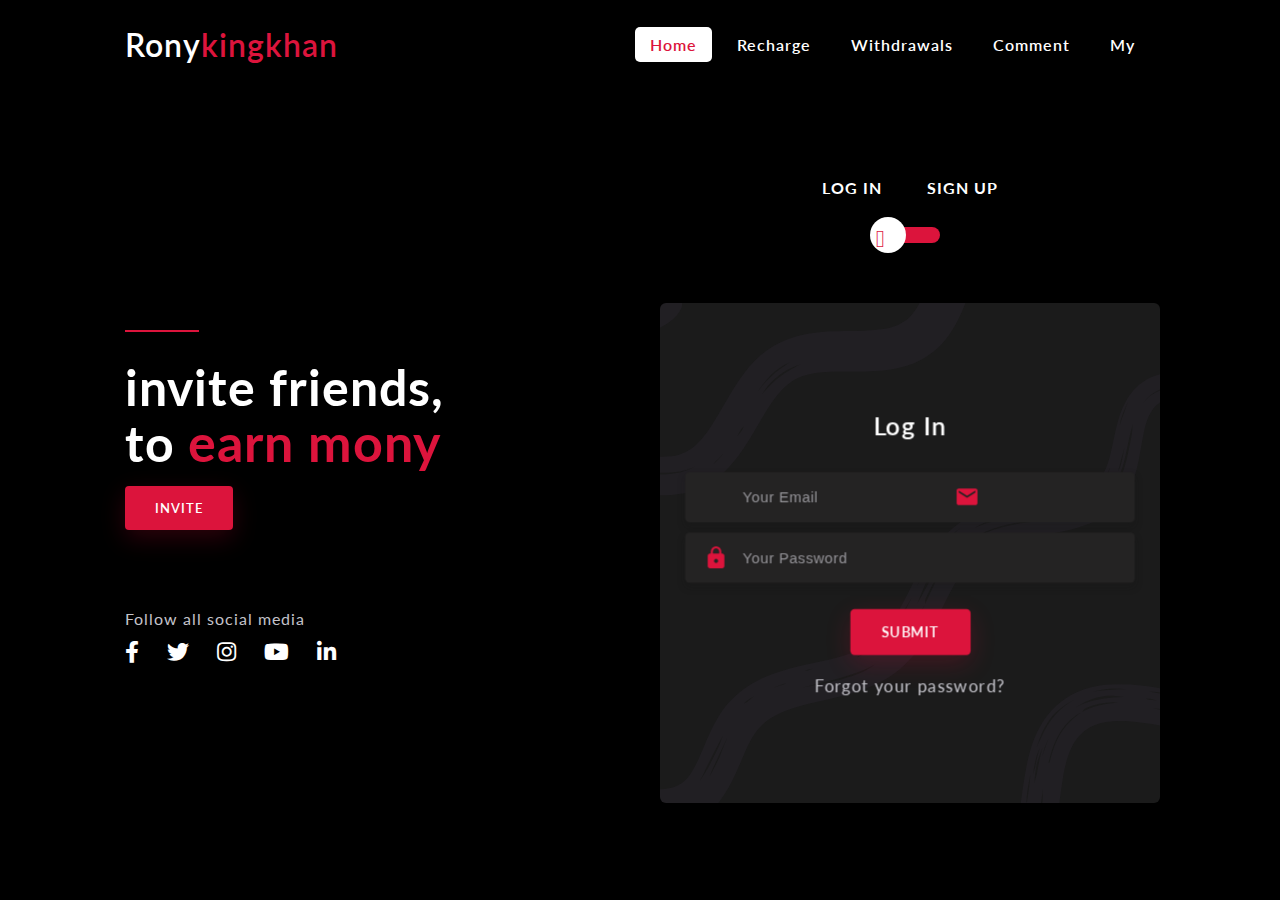
<file: ronykingkhan/index.html>
<!DOCTYPE html>
<html lang="en">
<head>
    <meta charset="UTF-8">
    <meta http-equiv="X-UA-Compatible" content="IE=edge">
    <meta name="viewport" content="width=device-width, initial-scale=1.0">
    <title>rony king khan</title>
    <!--===== Main CSS =====-->
    <link rel="stylesheet" href="style.css">
    <!--===== Material Icons =====-->
    <link rel="stylesheet" href="https://fonts.googleapis.com/icon?family=Material+Icons">
    <!--===== Font Awesome =====-->
    <link rel="stylesheet" href="https://cdnjs.cloudflare.com/ajax/libs/font-awesome/5.15.4/css/all.min.css">
</head>
<body>
    <!--===== Navbar Start ======-->
    <nav class="navbar">
        <div class="container">
            <div class="row justify-content-between align-items-center">
                <div class="logo">rony<span>kingkhan</span></div>
                <input type="checkbox" name=""  id="click">
                <label for="click" class="menu-btn">
                    <i class="material-icons">menu</i>
                </label>
                <ul>
                    <li><a href="#" class="active">home</a></li>
                    <li><a href="#">Recharge</a></li>
                     <li><a href="#">withdrawals</a></li>
                    <li><a href="#">Comment</a></li>
                    <li><a href="file:///C:/Users/rony%20king%20khan/Downloads/ronykingkhan/Dasboard/index.html">My</a></li>
                </ul>
            </div>
        </div>
    </nav>
    <!--===== Navbar End ======-->
    <!--===== Home Start ======-->
    <section>
        <div class="container">
            <div class="row full-screen align-items-center">
                <div class="left">
                    <span class="line"></span>
                    <h2>invite friends, <br> to <span>earn mony</span></h2>
                    <a href="#" class="btn">invite</a> 
                     <br>
                      <br>

                     <div class="social-media">
                                <p>Follow all social media</p>
                        <a href="#"><i class="fab fa-facebook-f"></i></a>
                        <a href="#"><i class="fab fa-twitter"></i></a>
                        <a href="#"><i class="fab fa-instagram"></i></a>
                        <a href="#"><i class="fab fa-youtube"></i></a>
                        <a href="#"><i class="fab fa-linkedin-in"></i></a>
                    </div>
                </div>
                <div class="right">
                    <div class="form">
                        <div class="text-center">
                            <h6><span>Log In </span> <span>Sign Up</span></h6>
                            <input type="checkbox" class="checkbox" id="reg-log">
                            <label for="reg-log"></label>
                            <div class="card-3d-wrap">
                                <div class="card-3d-wrapper">
                                    <div class="card-front">
                                        <div class="center-wrap">
                                            <h4 class="heading">Log In</h4>
                                             
                                            <div class="form-group">
                                                <input type="email" class="form-style" placeholder="Your Email" autocomplete="off">
                                                <i class="input-icon material-icons">alternate_email</i>
                                            </div>
                                            <div class="form-group">
                                                <input type="password" class="form-style" placeholder="Your Password" autocomplete="off">
                                                <i class="input-icon material-icons">lock</i>
                                            </div>
                                            <a href="#" class="btn">submit</a>
                                            <p class="text-center"><a href="#" class="link">Forgot your password?</a></p>
                                        </div>
                                    </div>
                                    <div class="card-back">
                                        <div class="center-wrap">
                                            <h4 class="heading">Sign Up</h4>

                                            <div class="form-group">
                                                <input type="text" class="form-style" placeholder="Your Name" autocomplete="off">
                                                <i class="input-icon material-icons">perm_identity</i>
                                            </div>

                                            <div class="form-group">
                                                <input type="text" class="form-style" placeholder="Your Number" autocomplete="off">
                                                <i class="input-icon material-icons">call</i>
                                            </div>

                                            <div class="form-group">
                                                <input type="password" class="form-style" placeholder="Your Password" autocomplete="off">
                                                <i class="input-icon material-icons">lock</i>
                                            </div>
                                            
                                            <div class="form-group">
                                                <input type="text" class="form-style" placeholder="payment prof number" autocomplete="off">
                                                <i class="input-icon material-icons">chat_paste go</i>
                                            </div>
                                            <div class="form-group">
                                                <input type="email" class="form-style" placeholder="payment prof trxid " autocomplete="off">
                                                <i class="input-icon material-icons">dialpad</i>
                                            </div>
                                            
                                            <a href="#" class="btn">submit</a>
                                        </div>
                                    </div>
                                </div>
                            </div>
                        </div>
                    </div>
                </div>
            </div>
        </div>
    </section>
    <!--===== Home End ======-->
</body>
</html>
</file>
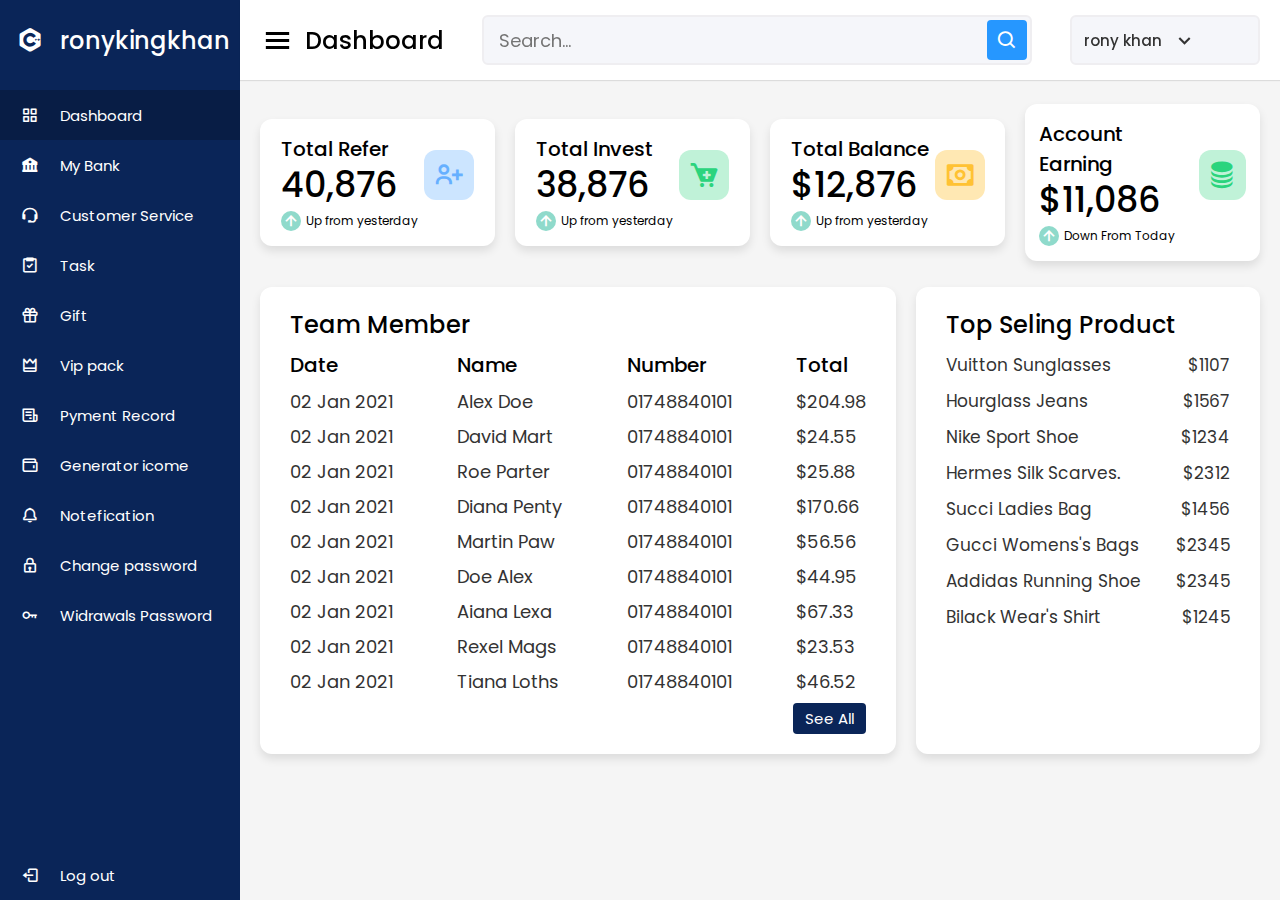
<file: ronykingkhan/Dasboard/index.html>
<!DOCTYPE html>
<!-- Designined by CodingLab | www.youtube.com/codinglabyt -->
<html lang="en" dir="ltr">
  <head>
    <meta charset="UTF-8">
    <!--<title> Responsiive Admin Dashboard | CodingLab </title>-->
    <link rel="stylesheet" href="style.css">
    <!-- Boxicons CDN Link -->
    <link href='https://unpkg.com/boxicons@2.0.7/css/boxicons.min.css' rel='stylesheet'>
     <meta name="viewport" content="width=device-width, initial-scale=1.0">
   </head>
<body>
  <div class="sidebar">
    <div class="logo-details">
      <i class='bx bxl-c-plus-plus'></i>
      <span class="logo_name">ronykingkhan</span>
    </div>
      <ul class="nav-links">
        <li>
          <a href="#" class="active">
            <i class='bx bx-grid-alt' ></i>
            <span class="links_name">Dashboard</span>
          </a>
        </li>
        <li>
          <a href="#">
            <i class='bx bxs-bank' ></i>
            <span class="links_name">My Bank</span>
          </a>
        </li>
        <li>
          <a href="#">
            <i class='bx bx-support' ></i>
            <span class="links_name">Customer Service</span>
          </a>
        </li>
        <li>
          <a href="#">
            <i class='bx bx-task' ></i>
            <span class="links_name">Task</span>
          </a>
        </li>
        <li>
          <a href="#">
            <i class='bx bx-gift' ></i>
            <span class="links_name">Gift</span>
          </a>
        </li>

        <li>
          <a href="file:///C:/Users/rony%20king%20khan/Downloads/services/services.html#">
            <i class='bx bx-crown' ></i>
            <span class="links_name">Vip pack</span>
          </a>
        </li>
        <li>
          <a href="#">
            <i class='bx bx-receipt' ></i>
            <span class="links_name">Pyment Record</span>
          </a>
        </li>
        <li>
          <a href="#">
            <i class='bx bx-wallet' ></i>
            <span class="links_name">Generator icome</span>
          </a>
        </li>
        <li>
          <a href="#">
            <i class='bx bx-bell' ></i>
            <span class="links_name">Notefication</span>
          </a>
        </li>
        <li>
          <a href="file:///C:/Users/rony%20king%20khan/Desktop/ronykingkha/Email%20&%20Password%20Validation/Email%20&%20Password%20Validation/index.html">
            <i class='bx bx-lock' ></i>
            <span class="links_name">Change password</span>
          </a>
        </li>
        <li>
          <a href="file:///C:/Users/rony%20king%20khan/Desktop/ronykingkha/Email%20&%20Password%20Validation/Email%20&%20Password%20Validation/index.html">
            <i class='bx bx-key' ></i>
            <span class="links_name">Widrawals Password</span>
          </a>
        </li>
        <li class="log_out">
          <a href="#">
            <i class='bx bx-log-out'></i>
            <span class="links_name">Log out</span>
          </a>
        </li>
      </ul>
  </div>
  <section class="home-section">
    <nav>
      <div class="sidebar-button">
        <i class='bx bx-menu sidebarBtn'></i>
        <span class="dashboard">Dashboard</span>
      </div>
      <div class="search-box">
        <input type="text" placeholder="Search...">
        <i class='bx bx-search' ></i>
      </div>
      <div class="profile-details">
        <!--<img src="images/profile.jpg" alt="">-->
        <span class="admin_name">rony khan</span>
        <i class='bx bx-chevron-down' ></i>
      </div>
    </nav>

    <div class="home-content">
      <div class="overview-boxes">
        
        <div class="box">
          <div class="right-side">
            <div class="box-topic">Total Refer</div>
            <div class="number">40,876</div>
            <div class="indicator">
              <i class='bx bx-up-arrow-alt'></i>
              <span class="text">Up from yesterday</span>
            </div>
          </div>

          <i class='bx bx-user-plus cart'></i>
        </div>

        <div class="box">
          <div class="right-side">
            <div class="box-topic">Total Invest</div>
            <div class="number">38,876</div>
            <div class="indicator">
              <i class='bx bx-up-arrow-alt'></i>
              <span class="text">Up from yesterday</span>
            </div>
          </div>
          <i class='bx bxs-cart-add cart two' ></i>
        </div>

        <div class="box">
          <div class="right-side">
            <div class="box-topic">Total Balance</div>
            <div class="number">$12,876</div>
            <div class="indicator">
              <i class='bx bx-up-arrow-alt'></i>
              <span class="text">Up from yesterday</span>
            </div>
          </div>
          <i class='bx bx-money cart three' ></i>
        </div>

        <div class="box">
          <div class="right-side">
            <div class="box-topic">Account Earning</div>
            <div class="number">$11,086</div>
            <div class="indicator">
              <i class='bx bx-up-arrow-alt'></i>
              <span class="text">Down From Today</span>
            </div>
          </div>
          <i class='bx bxs-coin-stack cart two' ></i>
        </div>
      </div>



      <div class="sales-boxes">
        <div class="recent-sales box">
          <div class="title">Team Member</div>
          <div class="sales-details">
            <ul class="details">
              <li class="topic">Date</li>
              <li><a href="#">02 Jan 2021</a></li>
              <li><a href="#">02 Jan 2021</a></li>
              <li><a href="#">02 Jan 2021</a></li>
              <li><a href="#">02 Jan 2021</a></li>
              <li><a href="#">02 Jan 2021</a></li>
              <li><a href="#">02 Jan 2021</a></li>
              <li><a href="#">02 Jan 2021</a></li>
              <li><a href="#">02 Jan 2021</a></li>
              <li><a href="#">02 Jan 2021</a></li>
            </ul>
            <ul class="details">
            <li class="topic">Name</li>
            <li><a href="#">Alex Doe</a></li>
            <li><a href="#">David Mart</a></li>
            <li><a href="#">Roe Parter</a></li>
            <li><a href="#">Diana Penty</a></li>
            <li><a href="#">Martin Paw</a></li>
            <li><a href="#">Doe Alex</a></li>
            <li><a href="#">Aiana Lexa</a></li>
            <li><a href="#">Rexel Mags</a></li>
             <li><a href="#">Tiana Loths</a></li>
          </ul>
          <ul class="details">
            <li class="topic">Number</li>
            <li><a href="#">01748840101</a></li>
            <li><a href="#">01748840101</a></li>
            <li><a href="#">01748840101</a></li>
            <li><a href="#">01748840101</a></li>
            <li><a href="#">01748840101</a></li>
            <li><a href="#">01748840101</a></li>
            <li><a href="#">01748840101</a></li>
             <li><a href="#">01748840101</a></li>
            <li><a href="#">01748840101</a></li>
          </ul>
          <ul class="details">
            <li class="topic">Total</li>
            <li><a href="#">$204.98</a></li>
            <li><a href="#">$24.55</a></li>
            <li><a href="#">$25.88</a></li>
            <li><a href="#">$170.66</a></li>
            <li><a href="#">$56.56</a></li>
            <li><a href="#">$44.95</a></li>
            <li><a href="#">$67.33</a></li>
             <li><a href="#">$23.53</a></li>
             <li><a href="#">$46.52</a></li>
          </ul>
          </div>
          <div class="button">
            <a href="#">See All</a>
          </div>
        </div>
        <div class="top-sales box">
          <div class="title">Top Seling Product</div>
          <ul class="top-sales-details">
            <li>
            <a href="#">
              <!--<img src="images/sunglasses.jpg" alt="">-->
              <span class="product">Vuitton Sunglasses</span>
            </a>
            <span class="price">$1107</span>
          </li>
          <li>
            <a href="#">
               <!--<img src="images/jeans.jpg" alt="">-->
              <span class="product">Hourglass Jeans </span>
            </a>
            <span class="price">$1567</span>
          </li>
          <li>
            <a href="#">
             <!-- <img src="images/nike.jpg" alt="">-->
              <span class="product">Nike Sport Shoe</span>
            </a>
            <span class="price">$1234</span>
          </li>
          <li>
            <a href="#">
              <!--<img src="images/scarves.jpg" alt="">-->
              <span class="product">Hermes Silk Scarves.</span>
            </a>
            <span class="price">$2312</span>
          </li>
          <li>
            <a href="#">
              <!--<img src="images/blueBag.jpg" alt="">-->
              <span class="product">Succi Ladies Bag</span>
            </a>
            <span class="price">$1456</span>
          </li>
          <li>
            <a href="#">
              <!--<img src="images/bag.jpg" alt="">-->
              <span class="product">Gucci Womens's Bags</span>
            </a>
            <span class="price">$2345</span>
          <li>
            <a href="#">
              <!--<img src="images/addidas.jpg" alt="">-->
              <span class="product">Addidas Running Shoe</span>
            </a>
            <span class="price">$2345</span>
          </li>
<li>
            <a href="#">
             <!--<img src="images/shirt.jpg" alt="">-->
              <span class="product">Bilack Wear's Shirt</span>
            </a>
            <span class="price">$1245</span>
          </li>
          </ul>
        </div>
      </div>
    </div>
  </section>

  <script>
   let sidebar = document.querySelector(".sidebar");
let sidebarBtn = document.querySelector(".sidebarBtn");
sidebarBtn.onclick = function() {
  sidebar.classList.toggle("active");
  if(sidebar.classList.contains("active")){
  sidebarBtn.classList.replace("bx-menu" ,"bx-menu-alt-right");
}else
  sidebarBtn.classList.replace("bx-menu-alt-right", "bx-menu");
}
 </script>

</body>
</html>
</file>
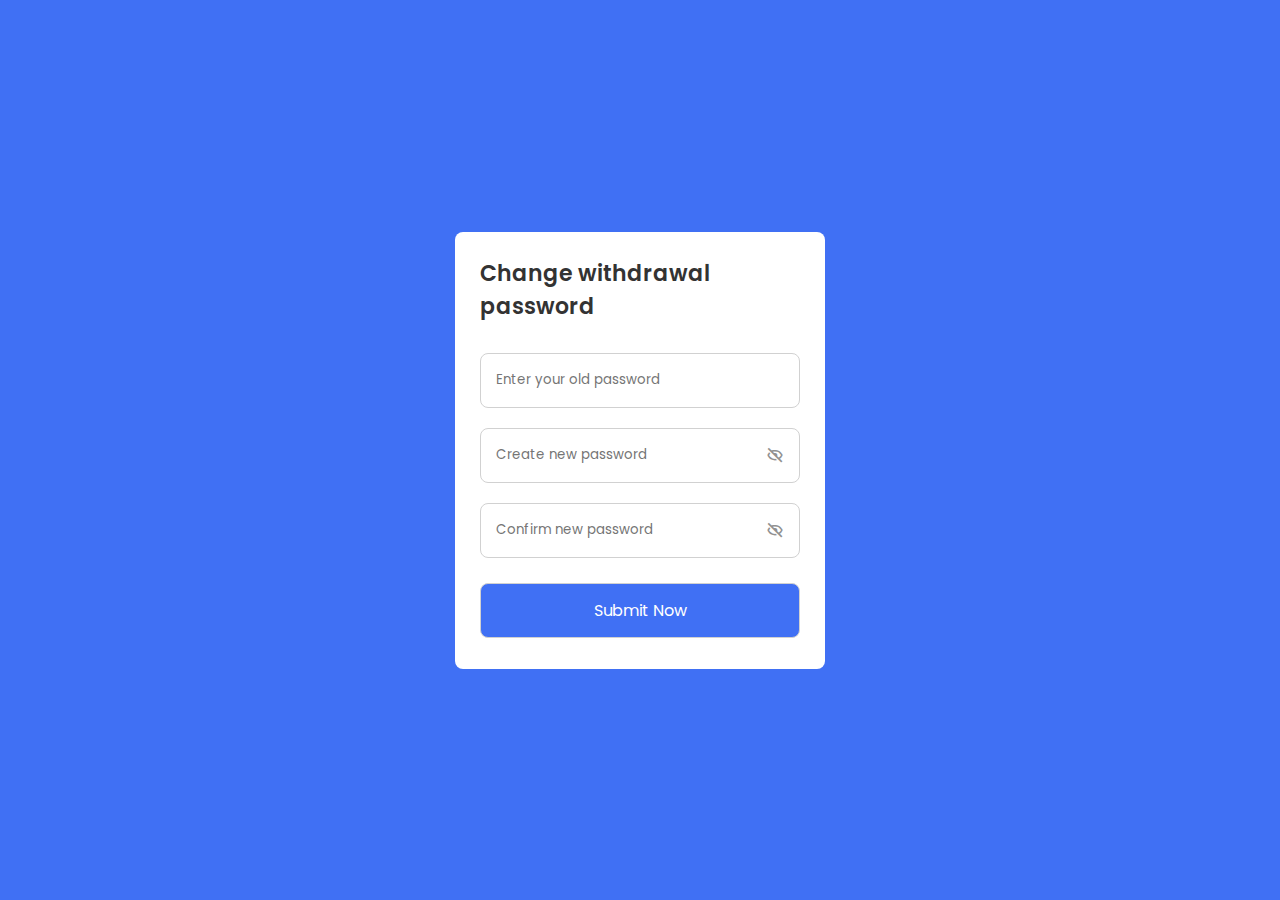
<file: ronykingkhan/Email & Password Validation/Email & Password Validation/index.html>
<!DOCTYPE html>
<!-- Coding by CodingLab | www.codinglabweb.com-->
<html lang="en">
  <head>
    <meta charset="UTF-8" />
    <meta http-equiv="X-UA-Compatible" content="IE=edge" />
    <meta name="viewport" content="width=device-width, initial-scale=1.0" />
    <title>Change widhrawal password</title>

    <!-- CSS -->
    <link rel="stylesheet" href="css/style.css" />

    <!-- Boxicons CSS -->
    <link
      href="https://unpkg.com/boxicons@2.1.2/css/boxicons.min.css"
      rel="stylesheet"
    />
  </head>
  <body>
    <div class="container">
      <header>Change withdrawal password</header>
      <form action="https://www.codinglabweb.com/">
        <div class="field email-field">
          <div class="input-field">
            <input type="email" placeholder="Enter your old password" class="email" />
          </div>
          <span class="error password-error">
            <i class="bx bx-error-circle error-icon"></i>
            <p class="error-text">Please enter a valid email</p>
          </span>
        </div>
        <div class="field create-password">
          <div class="input-field">
            <input
              type="password"
              placeholder="Create new password"
              class="password"
            />
            <i class="bx bx-hide show-hide"></i>
          </div>
          <span class="error password-error">
            <i class="bx bx-error-circle error-icon"></i>
            <p class="error-text">
              Please enter atleast 8 charatcer with number, symbol, small and
              capital letter.
            </p>
          </span>
        </div>
        <div class="field confirm-password">
          <div class="input-field">
            <input
              type="password"
              placeholder="Confirm new password"
              class="cPassword"
            />
            <i class="bx bx-hide show-hide"></i>
          </div>
          <span class="error cPassword-error">
            <i class="bx bx-error-circle error-icon"></i>
            <p class="error-text">Password don't match</p>
          </span>
        </div>
        <div class="input-field button">
          <input type="submit" value="Submit Now" />
        </div>
      </form>
    </div>

    <!-- JavaScript -->
    <script src="js/script.js"></script>
  </body>
</html>
</file>
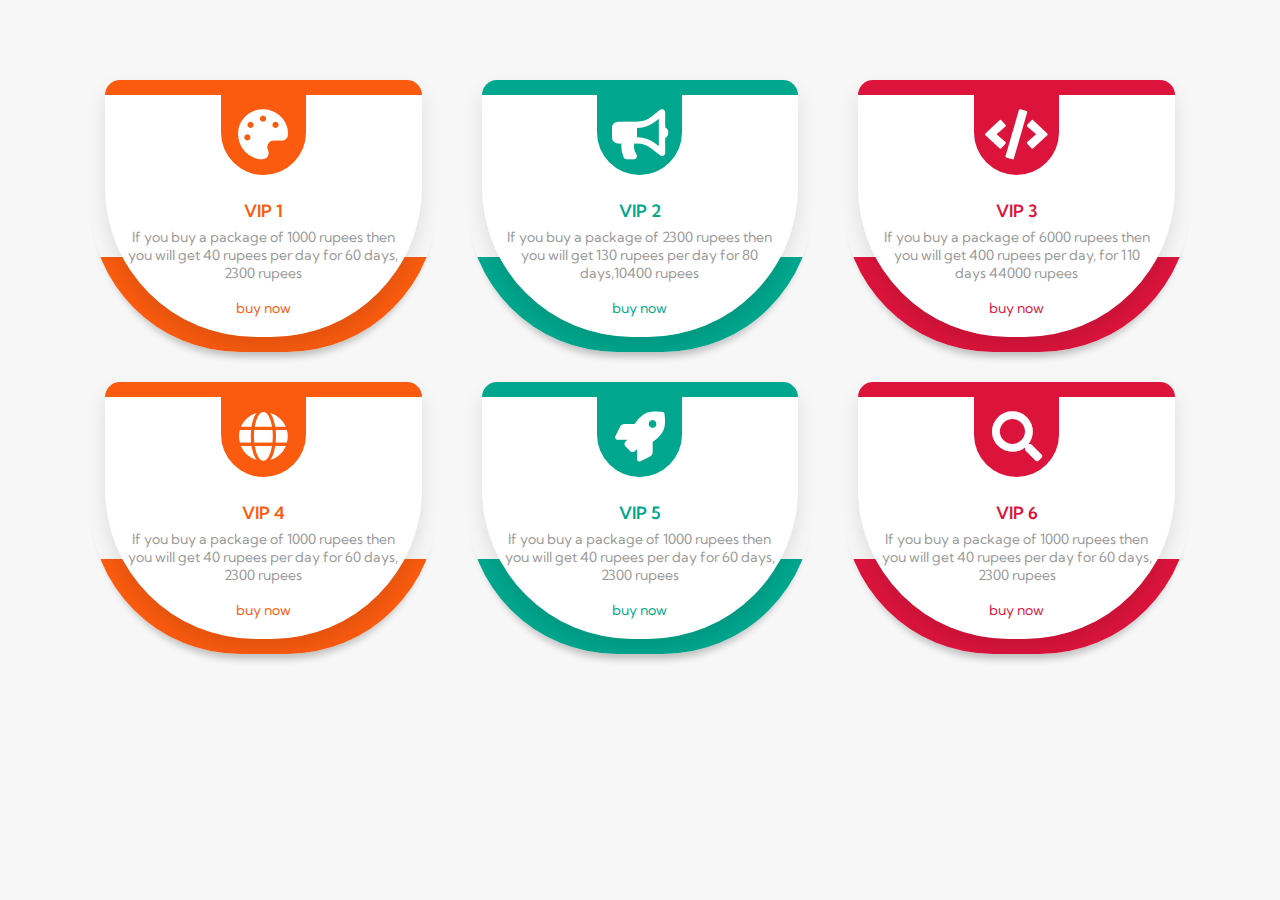
<file: ronykingkhan/services/services.html>
<!DOCTYPE html>
<html lang="en">
<head>
    <meta charset="UTF-8">
    <meta http-equiv="X-UA-Compatible" content="IE=edge">
    <meta name="viewport" content="width=device-width, initial-scale=1.0">
    <title>vip package</title>
    <link rel="stylesheet" href="https://cdnjs.cloudflare.com/ajax/libs/font-awesome/5.15.3/css/all.min.css">
</head>
<style>
    @import url('https://fonts.googleapis.com/css2?family=Kumbh+Sans:wght@300;400;500;600;700&display=swap');
    *
    {
        margin: 0;
        padding: 0;
        box-sizing: border-box;
    }
    body
    {
        background: #f7f7f7;
    }
    .container
    {
        max-width: 1100px;
        margin: auto;
        padding: 80px 0;
    }
    .row
{
   display: grid;
   grid-template-columns: repeat(3,1fr);
   grid-gap: 30px;
}
.serviceBox{
    color: #999;
    background: linear-gradient(transparent 65%, #3088E2 65%);
    font-family: 'Kumbh Sans', sans-serif;
    text-align: center;
    padding: 0 15px 15px;
    border-radius: 0 0 150px 150px;
    box-shadow: 0 12px 7px -7px rgba(0, 0, 0, 0.2);
}
.serviceBox .service-icon{
    color: #fff;
    background-color: #3088E2;
    font-size: 50px;
    line-height: 80px;
    height: 80px;
    width: 85px;
    margin: 0 auto 25px;
    border-radius: 0 0 50px 50px;
}
.serviceBox .service-content{
    background: #fff;
    padding: 0 20px 20px;
    border-radius: 15px 15px 150px 150px;
    border-top: 15px solid #3088E2;
    box-shadow: 0 10px 20px rgba(0,0,0,0.1);
}
.serviceBox .title{
    color: #3088E2;
    font-size: 17px;
    font-weight: 600;
    text-transform: uppercase;
    margin: 0 0 7px;
}
.serviceBox .description{
    font-size: 14px;
    margin: 0 0 15px;
}
.serviceBox .read-more{
    color: #3088E2;
    font-size: 14px;
    text-decoration: none;
    transition: all 0.3s ease 0s;
}
.serviceBox.orange{ background: linear-gradient(transparent 65%, #fa5b0f 65%); }
.serviceBox.orange .service-content{ border-top-color: #fa5b0f; }
.serviceBox.orange .service-icon{ background-color: #fa5b0f; }
.serviceBox.orange .title,
.serviceBox.orange .read-more{
    color: #fa5b0f;
}
.serviceBox.pink{ background: linear-gradient(transparent 65%, #dc143c 65%); }
.serviceBox.pink .service-content{ border-top-color: #dc143c; }
.serviceBox.pink .service-icon{ background-color: #dc143c; }
.serviceBox.pink .title,
.serviceBox.pink .read-more{
    color: #dc143c;
}
.serviceBox.green{ background: linear-gradient(transparent 65%, #00a78e 65%); }
.serviceBox.green .service-content{ border-top-color: #00a78e; }
.serviceBox.green .service-icon{ background-color: #00a78e; }
.serviceBox.green .title,
.serviceBox.green .read-more{
    color: #00a78e;
}
.serviceBox .read-more:hover{
    color: #999;
    border-bottom: 1px dashed #999;
}
@media only screen and (max-width:990px) {
    .serviceBox .service-content{ padding: 0 35px 20px; }
    .row
{
    grid-template-columns: repeat(2,1fr);
}
}
@media only screen and (max-width:575px) {
    .row 
{
    grid-template-columns: 1fr;
}
}
</style>
<body>
    <div class="container">
        <div class="row">
            <div class="service">
                <div class="serviceBox orange">
                    <div class="service-content">
                        <div class="service-icon">
                            <span><i class="fa fa-palette"></i></span>
                        </div>
                        <h3 class="title">Vip 1</h3>
                        <p class="description">If you buy a package of 1000 rupees then you will get 40 rupees per day for 60 days, 2300 rupees</p>
                        <a href="#" class="read-more">buy now</a>
                    </div>
                </div>
            </div>
            <div class="service">
                <div class="serviceBox green">
                    <div class="service-content">
                        <div class="service-icon">
                            <span><i class="fa fa-bullhorn"></i></span>
                        </div>
                        <h3 class="title">Vip 2</h3>
                        <p class="description">If you buy a package of 2300 rupees then you will get 130 rupees per day for 80 days,10400 rupees</p>
                        <a href="#" class="read-more">buy now</a>
                    </div>
                </div>
            </div>
            <div class="service">
                <div class="serviceBox pink">
                    <div class="service-content">
                        <div class="service-icon">
                            <span><i class="fa fa-code"></i></span>
                        </div>
                        <h3 class="title">Vip 3</h3>
                        <p class="description">If you buy a package of 6000 rupees then you will get 400 rupees per day, for 110 days 44000 rupees</p>
                        <a href="#" class="read-more">buy now</a>
                    </div>
                </div>
            </div>
            <div class="service">
                <div class="serviceBox orange">
                    <div class="service-content">
                        <div class="service-icon">
                            <span><i class="fa fa-globe"></i></span>
                        </div>
                        <h3 class="title">VIP 4</h3>
                        <p class="description">If you buy a package of 1000 rupees then you will get 40 rupees per day for 60 days, 2300 rupees</p>
                        <a href="#" class="read-more">buy now</a>
                    </div>
                </div>
            </div>
            <div class="service">
                <div class="serviceBox green">
                    <div class="service-content">
                        <div class="service-icon">
                            <span><i class="fa fa-rocket"></i></span>
                        </div>
                        <h3 class="title">VIP 5</h3>
                        <p class="description">If you buy a package of 1000 rupees then you will get 40 rupees per day for 60 days, 2300 rupees</p>
                        <a href="#" class="read-more">buy now</a>
                    </div>
                </div>
            </div>
          
                  <div class="service">
                <div class="serviceBox pink">
                    <div class="service-content">
                        <div class="service-icon">
                            <span><i class="fa fa-search"></i></span>
                        </div>
                        <h3 class="title">VIP 6</h3>
                        <p class="description">If you buy a package of 1000 rupees then you will get 40 rupees per day for 60 days, 2300 rupees</p>
                        <a href="#" class="read-more">buy now</a>
                    </div>
                </div>
            </div>
          
         
        </div>
    </div>
</body>
</html>
</file>
<file: ronykingkhan/style.css>
@import url('https://fonts.googleapis.com/css2?family=Lato:wght@100;300;400;700&display=swap');
:root
{
    --mainColor:crimson;
    --black:#000000;
    --white:#ffffff;
    --whiteSmoke:#c4c3ca;
    --shadow:0px 4px 8px 0 rgba(21,21,21,.2);
}
*
{
    margin: 0;
    padding: 0;
    box-sizing: border-box;
}
::before,::after
{
    box-sizing: border-box;
}
body
{
    font-family: 'Lato' , sans-serif;
    font-size: 16px;
    letter-spacing: 1px;
    font-weight: normal;
    background-color: var(--black);
}
a
{
    text-decoration: none;
}
ul
{
    list-style: none;
}
.container
{
    max-width: 1080px;
    margin: auto;
}
.row
{
    display: flex;
    flex-wrap: wrap;
}
.justify-content-between
{
    justify-content: space-between;
}
.align-items-center
{
    align-items: center;
}
.full-screen
{
    min-height: 100vh;
    padding: 80px 0 0;
}
.text-center
{
    text-align: center;
}
/*Navbar Start*/
nav
{
    width: 100%;
    background-color: var(--black);
    position: fixed;
    z-index: 999;
    padding: 25px;
}
nav .container
{
    padding: 0 25px;
}
nav .logo
{
    color: var(--white);
    font-size: 32px;
    font-weight: 600;
    text-transform: capitalize;
}
nav .logo span
{
    color: var(--mainColor);
}
nav ul
{
    display: flex;
    flex-wrap: wrap;
}
nav ul li
{
    margin: 0 5px;
}
nav ul li a
{
    color: var(--white);
    text-transform: capitalize;
    font-size: 16px;
    font-weight: 600;
    padding: 8px 15px;
    border-radius: 5px;
    transition: all .3s ease;
}
nav ul li a.active,
nav ul li a:hover
{
    color: var(--mainColor);
    background: var(--white);
}
nav .menu-btn i
{
    color: var(--white);
    font-size: 28px;
    cursor: pointer;
    display: none;
}
/*Navbar End*/
/*Home Start*/
.left,.right
{
    flex: 0 0 50%;
    max-width: 50%;
    padding: 25px;
}
.left .line 
{
    width: 15%;
    height: 2px;
    background-color: var(--mainColor);
    display: inline-block;
}
.left h2
{
    margin-top: 25px;
    font-size: 50px;
    color: var(--white);
    line-height: 55px;
}
.left h2 span
{
    color: var(--mainColor);
    font-size: 52px;
}
.left p
{
    color: var(--whiteSmoke);
    font-size: 16px;
    margin-top: 20px;
    margin-bottom: 10px;
}
.btn 
{
    height: 44px;
    padding: 0 30px;
    background-color: var(--mainColor);
    border-radius: 4px;
    font-size: 13px;
    font-weight: 600;
    text-transform: uppercase;
    display: inline-flex;
    justify-content: center;
    align-items: center;
    color: var(--white);
    letter-spacing: 1px;
    border: none;
    margin-top: 15px;
    box-shadow: 0 8px 24px 0 rgba(228,10,57,0.2);
    transition: all 200ms linear;
}
.btn:hover
{
    background-color: var(--white);
    color: var(--mainColor);
    box-shadow: 0 8px 24px 0 rgba(138,140,146,0.2);
}
.social-media
{
    margin-top: 60px;
}
.social-media a
{
    color: var(--white);
    margin-right: 22px;
    font-size: 22px;
    text-decoration: none;
    transition: all 200ms linear;
}
.social-media a:hover
{
    color: var(--mainColor);
}
.form
{
    width: 100%;
    display: flex;
    justify-content: center;
}
.right h4
{
    font-weight: 600;
    color: var(--white);
}
.right h6
{
    color: var(--white);
    margin-bottom: 30px;
}
.right h6 span
{
    padding: 0 20px;
    text-transform: uppercase;
    font-weight: 700;
    font-size: 16px;
}
input[type="checkbox"]
{
    display: none;
}
.checkbox:checked + label,
.checkbox:not(:checked) + label
{
    position: relative;
    display: block;
    text-align: center;
    width: 60px;
    height: 16px;
    border-radius: 8px;
    background-color: var(--mainColor);
    padding: 0;
    margin: 10px auto;
    cursor: pointer;
}
.checkbox:checked + label::before,
.checkbox:not(:checked) + label::before
{
    position: absolute;
    display: block;
    width: 36px;
    height: 36px;
    border-radius: 50%;
    color: var(--mainColor);
    background-color: var(--white);
    font-family: 'Material Icons';
    content: '\f1e2';
    z-index: 20;
    top: -10px;
    left: -10px;
    line-height: 36px;
    text-align: center;
    font-size: 24px;
    transition: all 0.5s ease;
}
.checkbox:checked + label::before
{
    transform: translateX(44px) rotate(-270deg);
}
.link
{
    color: var(--whiteSmoke);
    margin-top: 20px;
    display: block;
}
.link:hover
{
    color: var(--mainColor);
}
.card-3d-wrap
{
    position: relative;
    width: 500px;
    max-width: 200%;
    height: 500px;
    margin-top: 60px;
    transform-style: preserve-3d;
    perspective: 800px;
}
.card-3d-wrapper
{
    width: 100%;
    height: 100%;
    position: absolute;
    top: 0;
    left: 0;
    transform-style: preserve-3d;
    transition: all 600ms ease-out;
}
.card-front,.card-back
{
    width: 100%;
    height: 100%;
    background-color: #1b1b1b;
    background-image: url('image/background.svg');
    background-position: bottom center;
    background-repeat: no-repeat;
    background-size: 300%;
    position: absolute;
    border-radius: 6px;
    left: 0;
    top: 0;
    transform-style: preserve-3d;
    backface-visibility: hidden;
}
.card-back
{
    transform: rotateY(180deg);
}
.checkbox:checked ~ .card-3d-wrap .card-3d-wrapper
{
    transform: rotateY(180deg);
}
.center-wrap
{
    position: absolute;
    width: 100%;
    padding: 0 35px;
    top: 50%;
    left: 0;
    transform: translate3d(0, -50%,35px) perspective(100px);
    display: block;
    z-index: 20;
}
.heading
{
    margin-bottom: 30px;
    font-size: 24px;
}
.form-group
{
    position: relative;
    display: block;
    margin-bottom: 10px;
}
.form-style
{
    padding: 13px 20px;
    padding-left: 55px;
    height: 48px;
    width: 100%;
    font-weight: 500;
    border-radius: 4px;
    font-size: 14px;
    line-height: 22px;
    letter-spacing: 0.5px;
    outline: none;
    color: var(--whiteSmoke);
    background-color: #242323;
    border: none;
    box-shadow: var(--shadow);
}
.form-style:focus,
.form-style:active
{
    border: none;
    outline: none;
    box-shadow: var(--shadow);
}
.input-icon
{
    position: absolute;
    top: 12px;
    left: 18px;
    height: 48px;
    font-size: 24px;
    text-align: left;
    color: var(--mainColor);
    transition: all 200ms linear;
}
.form-group input::placeholder
{
    color: var(--whiteSmoke);
    opacity: 0.7;
    transition: all 200ms linear;
}
.form-group input:focus::placeholder
{
    opacity: 0;
    transition: all 200ms linear;
}
/*Home End*/
/*Responsive*/
@media(max-width:992px)
{
    nav .menu-btn i 
    {
        display: block;
    }
    nav .container
    {
        padding: 0;
    }
    nav ul 
    {
        position: fixed;
        top: 85px;
        left: -100%;
        background-color: #1b1b1b;
        height: 320px;
        width: 100%;
        display: block;
        text-align: center;
        transition: all 0.3s ease;
    }
    #click:checked ~ ul 
    {
        left: 0;
    }
    nav ul li
    {
        margin: 20px 0;
    }
    nav ul li a 
    {
        display: block;
        font-size: 20px;
    }
    nav ul li a.active,
    nav ul li a:hover
    {
        background: none;
        color: var(--mainColor);
    }
    .left h2 
    {
        font-size: 40px;
    }
    .left h2 span 
    {
        font-size: 42px;
    }
    .left p 
    {
        font-size: 14px;
    }
    .card-3d-wrap
    {
        width: 350px;
    }
}
@media(max-width:768px)
{
    .left,.right
    {
        flex: 0 0 100%;
        max-width: 100%;
    }
}
</file>
<file: ronykingkhan/Dasboard/style.css>
/* Googlefont Poppins CDN Link */
@import url('https://fonts.googleapis.com/css2?family=Poppins:wght@200;300;400;500;600;700&display=swap');
*{
  margin: 0;
  padding: 0;
  box-sizing: border-box;
  font-family: 'Poppins', sans-serif;
}
.sidebar{
  position: fixed;
  height: 100%;
  width: 240px;
  background: #0A2558;
  transition: all 0.5s ease;
}
.sidebar.active{
  width: 60px;
}
.sidebar .logo-details{
  height: 80px;
  display: flex;
  align-items: center;
}
.sidebar .logo-details i{
  font-size: 28px;
  font-weight: 500;
  color: #fff;
  min-width: 60px;
  text-align: center
}
.sidebar .logo-details .logo_name{
  color: #fff;
  font-size: 24px;
  font-weight: 500;
}
.sidebar .nav-links{
  margin-top: 10px;
}
.sidebar .nav-links li{
  position: relative;
  list-style: none;
  height: 50px;
}
.sidebar .nav-links li a{
  height: 100%;
  width: 100%;
  display: flex;
  align-items: center;
  text-decoration: none;
  transition: all 0.4s ease;
}
.sidebar .nav-links li a.active{
  background: #081D45;
}
.sidebar .nav-links li a:hover{
  background: #081D45;
}
.sidebar .nav-links li i{
  min-width: 60px;
  text-align: center;
  font-size: 18px;
  color: #fff;
}
.sidebar .nav-links li a .links_name{
  color: #fff;
  font-size: 15px;
  font-weight: 400;
  white-space: nowrap;
}
.sidebar .nav-links .log_out{
  position: absolute;
  bottom: 0;
  width: 100%;
}
.home-section{
  position: relative;
  background: #f5f5f5;
  min-height: 100vh;
  width: calc(100% - 240px);
  left: 240px;
  transition: all 0.5s ease;
}
.sidebar.active ~ .home-section{
  width: calc(100% - 60px);
  left: 60px;
}
.home-section nav{
  display: flex;
  justify-content: space-between;
  height: 80px;
  background: #fff;
  display: flex;
  align-items: center;
  position: fixed;
  width: calc(100% - 240px);
  left: 240px;
  z-index: 100;
  padding: 0 20px;
  box-shadow: 0 1px 1px rgba(0, 0, 0, 0.1);
  transition: all 0.5s ease;
}
.sidebar.active ~ .home-section nav{
  left: 60px;
  width: calc(100% - 60px);
}
.home-section nav .sidebar-button{
  display: flex;
  align-items: center;
  font-size: 24px;
  font-weight: 500;
}
nav .sidebar-button i{
  font-size: 35px;
  margin-right: 10px;
}
.home-section nav .search-box{
  position: relative;
  height: 50px;
  max-width: 550px;
  width: 100%;
  margin: 0 20px;
}
nav .search-box input{
  height: 100%;
  width: 100%;
  outline: none;
  background: #F5F6FA;
  border: 2px solid #EFEEF1;
  border-radius: 6px;
  font-size: 18px;
  padding: 0 15px;
}
nav .search-box .bx-search{
  position: absolute;
  height: 40px;
  width: 40px;
  background: #2697FF;
  right: 5px;
  top: 50%;
  transform: translateY(-50%);
  border-radius: 4px;
  line-height: 40px;
  text-align: center;
  color: #fff;
  font-size: 22px;
  transition: all 0.4 ease;
}
.home-section nav .profile-details{
  display: flex;
  align-items: center;
  background: #F5F6FA;
  border: 2px solid #EFEEF1;
  border-radius: 6px;
  height: 50px;
  min-width: 190px;
  padding: 0 15px 0 2px;
}
nav .profile-details img{
  height: 40px;
  width: 40px;
  border-radius: 6px;
  object-fit: cover;
}
nav .profile-details .admin_name{
  font-size: 15px;
  font-weight: 500;
  color: #333;
  margin: 0 10px;
  white-space: nowrap;
}
nav .profile-details i{
  font-size: 25px;
  color: #333;
}
.home-section .home-content{
  position: relative;
  padding-top: 104px;
}
.home-content .overview-boxes{
  display: flex;
  align-items: center;
  justify-content: space-between;
  flex-wrap: wrap;
  padding: 0 20px;
  margin-bottom: 26px;
}
.overview-boxes .box{
  display: flex;
  align-items: center;
  justify-content: center;
  width: calc(100% / 4 - 15px);
  background: #fff;
  padding: 15px 14px;
  border-radius: 12px;
  box-shadow: 0 5px 10px rgba(0,0,0,0.1);
}
.overview-boxes .box-topic{
  font-size: 20px;
  font-weight: 500;
}
.home-content .box .number{
  display: inline-block;
  font-size: 35px;
  margin-top: -6px;
  font-weight: 500;
}
.home-content .box .indicator{
  display: flex;
  align-items: center;
}
.home-content .box .indicator i{
  height: 20px;
  width: 20px;
  background: #8FDACB;
  line-height: 20px;
  text-align: center;
  border-radius: 50%;
  color: #fff;
  font-size: 20px;
  margin-right: 5px;
}
.box .indicator i.down{
  background: #e87d88;
}
.home-content .box .indicator .text{
  font-size: 12px;
}
.home-content .box .cart{
  display: inline-block;
  font-size: 32px;
  height: 50px;
  width: 50px;
  background: #cce5ff;
  line-height: 50px;
  text-align: center;
  color: #66b0ff;
  border-radius: 12px;
  margin: -15px 0 0 6px;
}
.home-content .box .cart.two{
   color: #2BD47D;
   background: #C0F2D8;
 }
.home-content .box .cart.three{
   color: #ffc233;
   background: #ffe8b3;
 }
.home-content .box .cart.four{
   color: #e05260;
   background: #f7d4d7;
 }
.home-content .total-order{
  font-size: 20px;
  font-weight: 500;
}
.home-content .sales-boxes{
  display: flex;
  justify-content: space-between;
  /* padding: 0 20px; */
}

/* left box */
.home-content .sales-boxes .recent-sales{
  width: 65%;
  background: #fff;
  padding: 20px 30px;
  margin: 0 20px;
  border-radius: 12px;
  box-shadow: 0 5px 10px rgba(0, 0, 0, 0.1);
}
.home-content .sales-boxes .sales-details{
  display: flex;
  align-items: center;
  justify-content: space-between;
}
.sales-boxes .box .title{
  font-size: 24px;
  font-weight: 500;
  /* margin-bottom: 10px; */
}
.sales-boxes .sales-details li.topic{
  font-size: 20px;
  font-weight: 500;
}
.sales-boxes .sales-details li{
  list-style: none;
  margin: 8px 0;
}
.sales-boxes .sales-details li a{
  font-size: 18px;
  color: #333;
  font-size: 400;
  text-decoration: none;
}
.sales-boxes .box .button{
  width: 100%;
  display: flex;
  justify-content: flex-end;
}
.sales-boxes .box .button a{
  color: #fff;
  background: #0A2558;
  padding: 4px 12px;
  font-size: 15px;
  font-weight: 400;
  border-radius: 4px;
  text-decoration: none;
  transition: all 0.3s ease;
}
.sales-boxes .box .button a:hover{
  background:  #0d3073;
}

/* Right box */
.home-content .sales-boxes .top-sales{
  width: 35%;
  background: #fff;
  padding: 20px 30px;
  margin: 0 20px 0 0;
  border-radius: 12px;
  box-shadow: 0 5px 10px rgba(0, 0, 0, 0.1);
}
.sales-boxes .top-sales li{
  display: flex;
  align-items: center;
  justify-content: space-between;
  margin: 10px 0;
}
.sales-boxes .top-sales li a img{
  height: 40px;
  width: 40px;
  object-fit: cover;
  border-radius: 12px;
  margin-right: 10px;
  background: #333;
}
.sales-boxes .top-sales li a{
  display: flex;
  align-items: center;
  text-decoration: none;
}
.sales-boxes .top-sales li .product,
.price{
  font-size: 17px;
  font-weight: 400;
  color: #333;
}
/* Responsive Media Query */
@media (max-width: 1240px) {
  .sidebar{
    width: 60px;
  }
  .sidebar.active{
    width: 220px;
  }
  .home-section{
    width: calc(100% - 60px);
    left: 60px;
  }
  .sidebar.active ~ .home-section{
    /* width: calc(100% - 220px); */
    overflow: hidden;
    left: 220px;
  }
  .home-section nav{
    width: calc(100% - 60px);
    left: 60px;
  }
  .sidebar.active ~ .home-section nav{
    width: calc(100% - 220px);
    left: 220px;
  }
}
@media (max-width: 1150px) {
  .home-content .sales-boxes{
    flex-direction: column;
  }
  .home-content .sales-boxes .box{
    width: 100%;
    overflow-x: scroll;
    margin-bottom: 30px;
  }
  .home-content .sales-boxes .top-sales{
    margin: 0;
  }
}
@media (max-width: 1000px) {
  .overview-boxes .box{
    width: calc(100% / 2 - 15px);
    margin-bottom: 15px;
  }
}
@media (max-width: 700px) {
  nav .sidebar-button .dashboard,
  nav .profile-details .admin_name,
  nav .profile-details i{
    display: none;
  }
  .home-section nav .profile-details{
    height: 50px;
    min-width: 40px;
  }
  .home-content .sales-boxes .sales-details{
    width: 560px;
  }
}
@media (max-width: 550px) {
  .overview-boxes .box{
    width: 100%;
    margin-bottom: 15px;
  }
  .sidebar.active ~ .home-section nav .profile-details{
    display: none;
  }
}
  @media (max-width: 400px) {
  .sidebar{
    width: 0;
  }
  .sidebar.active{
    width: 60px;
  }
  .home-section{
    width: 100%;
    left: 0;
  }
  .sidebar.active ~ .home-section{
    left: 60px;
    width: calc(100% - 60px);
  }
  .home-section nav{
    width: 100%;
    left: 0;
  }
  .sidebar.active ~ .home-section nav{
    left: 60px;
    width: calc(100% - 60px);
  }
}
</file>
<file: ronykingkhan/Email & Password Validation/Email & Password Validation/css/style.css>
/* Google Fonts - Poppins */
@import url("https://fonts.googleapis.com/css2?family=Poppins:wght@300;400;500;600&display=swap");

* {
  margin: 0;
  padding: 0;
  box-sizing: border-box;
  font-family: "Poppins", sans-serif;
}
body {
  min-height: 100vh;
  display: flex;
  align-items: center;
  justify-content: center;
  background: #4070f4;
}
.container {
  position: relative;
  max-width: 370px;
  width: 100%;
  padding: 25px;
  border-radius: 8px;
  background-color: #fff;
}
.container header {
  font-size: 22px;
  font-weight: 600;
  color: #333;
}
.container form {
  margin-top: 30px;
}
form .field {
  margin-bottom: 20px;
}
form .input-field {
  position: relative;
  height: 55px;
  width: 100%;
}
.input-field input {
  height: 100%;
  width: 100%;
  outline: none;
  border: none;
  border-radius: 8px;
  padding: 0 15px;
  border: 1px solid #d1d1d1;
}
.invalid input {
  border-color: #d93025;
}
.input-field .show-hide {
  position: absolute;
  right: 13px;
  top: 50%;
  transform: translateY(-50%);
  font-size: 18px;
  color: #919191;
  cursor: pointer;
  padding: 3px;
}
.field .error {
  display: flex;
  align-items: center;
  margin-top: 6px;
  color: #d93025;
  font-size: 13px;
  display: none;
}
.invalid .error {
  display: flex;
}
.error .error-icon {
  margin-right: 6px;
  font-size: 15px;
}
.create-password .error {
  align-items: flex-start;
}
.create-password .error-icon {
  margin-top: 4px;
}
.button {
  margin: 25px 0 6px;
}
.button input {
  color: #fff;
  font-size: 16px;
  font-weight: 400;
  background-color: #4070f4;
  cursor: pointer;
  transition: all 0.3s ease;
}
.button input:hover {
  background-color: #0e4bf1;
}
</file>
